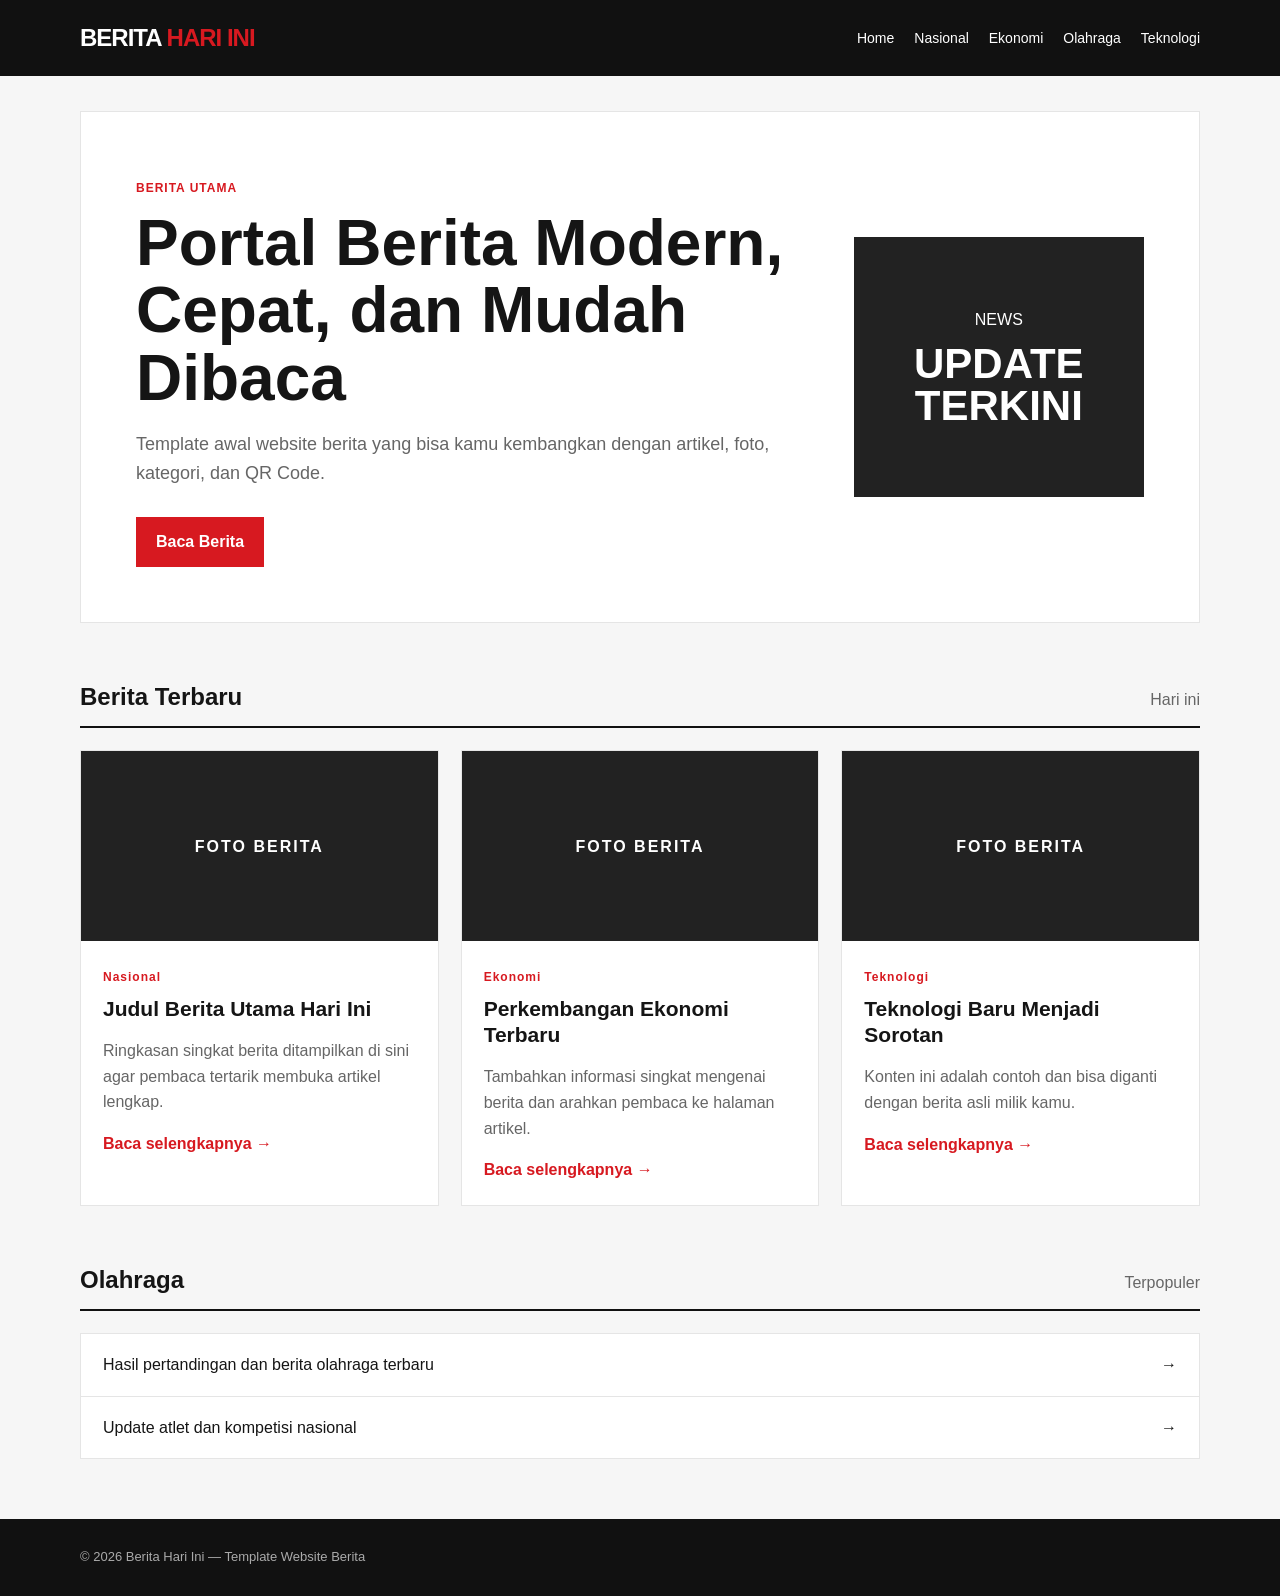
<file: index.html>
<!DOCTYPE html>
<html lang="id">
<head>
    <meta charset="UTF-8">
    <meta name="viewport" content="width=device-width, initial-scale=1.0">
    <title>Berita Hari Ini</title>
    <link rel="stylesheet" href="style.css">
</head>
<body>
    <header class="site-header">
        <div class="container header-inner">
            <a class="logo" href="index.html">BERITA<span>HARI INI</span></a>
            <nav>
                <a href="index.html">Home</a>
                <a href="#nasional">Nasional</a>
                <a href="#ekonomi">Ekonomi</a>
                <a href="#olahraga">Olahraga</a>
                <a href="#teknologi">Teknologi</a>
            </nav>
        </div>
    </header>

    <main class="container">
        <section class="hero">
            <div>
                <p class="label">BERITA UTAMA</p>
                <h1>Portal Berita Modern, Cepat, dan Mudah Dibaca</h1>
                <p class="lead">Template awal website berita yang bisa kamu kembangkan dengan artikel, foto, kategori, dan QR Code.</p>
                <a class="button" href="berita.html">Baca Berita</a>
            </div>
            <div class="hero-card">
                <span>NEWS</span>
                <strong>UPDATE<br>TERKINI</strong>
            </div>
        </section>

        <section class="section" id="nasional">
            <div class="section-title">
                <h2>Berita Terbaru</h2>
                <span>Hari ini</span>
            </div>

            <div class="news-grid">
                <article class="news-card">
                    <div class="placeholder-image">FOTO BERITA</div>
                    <div class="news-content">
                        <span class="category">Nasional</span>
                        <h3>Judul Berita Utama Hari Ini</h3>
                        <p>Ringkasan singkat berita ditampilkan di sini agar pembaca tertarik membuka artikel lengkap.</p>
                        <a href="berita.html">Baca selengkapnya →</a>
                    </div>
                </article>

                <article class="news-card">
                    <div class="placeholder-image">FOTO BERITA</div>
                    <div class="news-content">
                        <span class="category">Ekonomi</span>
                        <h3>Perkembangan Ekonomi Terbaru</h3>
                        <p>Tambahkan informasi singkat mengenai berita dan arahkan pembaca ke halaman artikel.</p>
                        <a href="berita.html">Baca selengkapnya →</a>
                    </div>
                </article>

                <article class="news-card">
                    <div class="placeholder-image">FOTO BERITA</div>
                    <div class="news-content">
                        <span class="category">Teknologi</span>
                        <h3>Teknologi Baru Menjadi Sorotan</h3>
                        <p>Konten ini adalah contoh dan bisa diganti dengan berita asli milik kamu.</p>
                        <a href="berita.html">Baca selengkapnya →</a>
                    </div>
                </article>
            </div>
        </section>

        <section class="section" id="olahraga">
            <div class="section-title">
                <h2>Olahraga</h2>
                <span>Terpopuler</span>
            </div>
            <div class="simple-list">
                <a href="berita.html">Hasil pertandingan dan berita olahraga terbaru <span>→</span></a>
                <a href="berita.html">Update atlet dan kompetisi nasional <span>→</span></a>
            </div>
        </section>
    </main>

    <footer>
        <div class="container">© 2026 Berita Hari Ini — Template Website Berita</div>
    </footer>
</body>
</html>
</file>
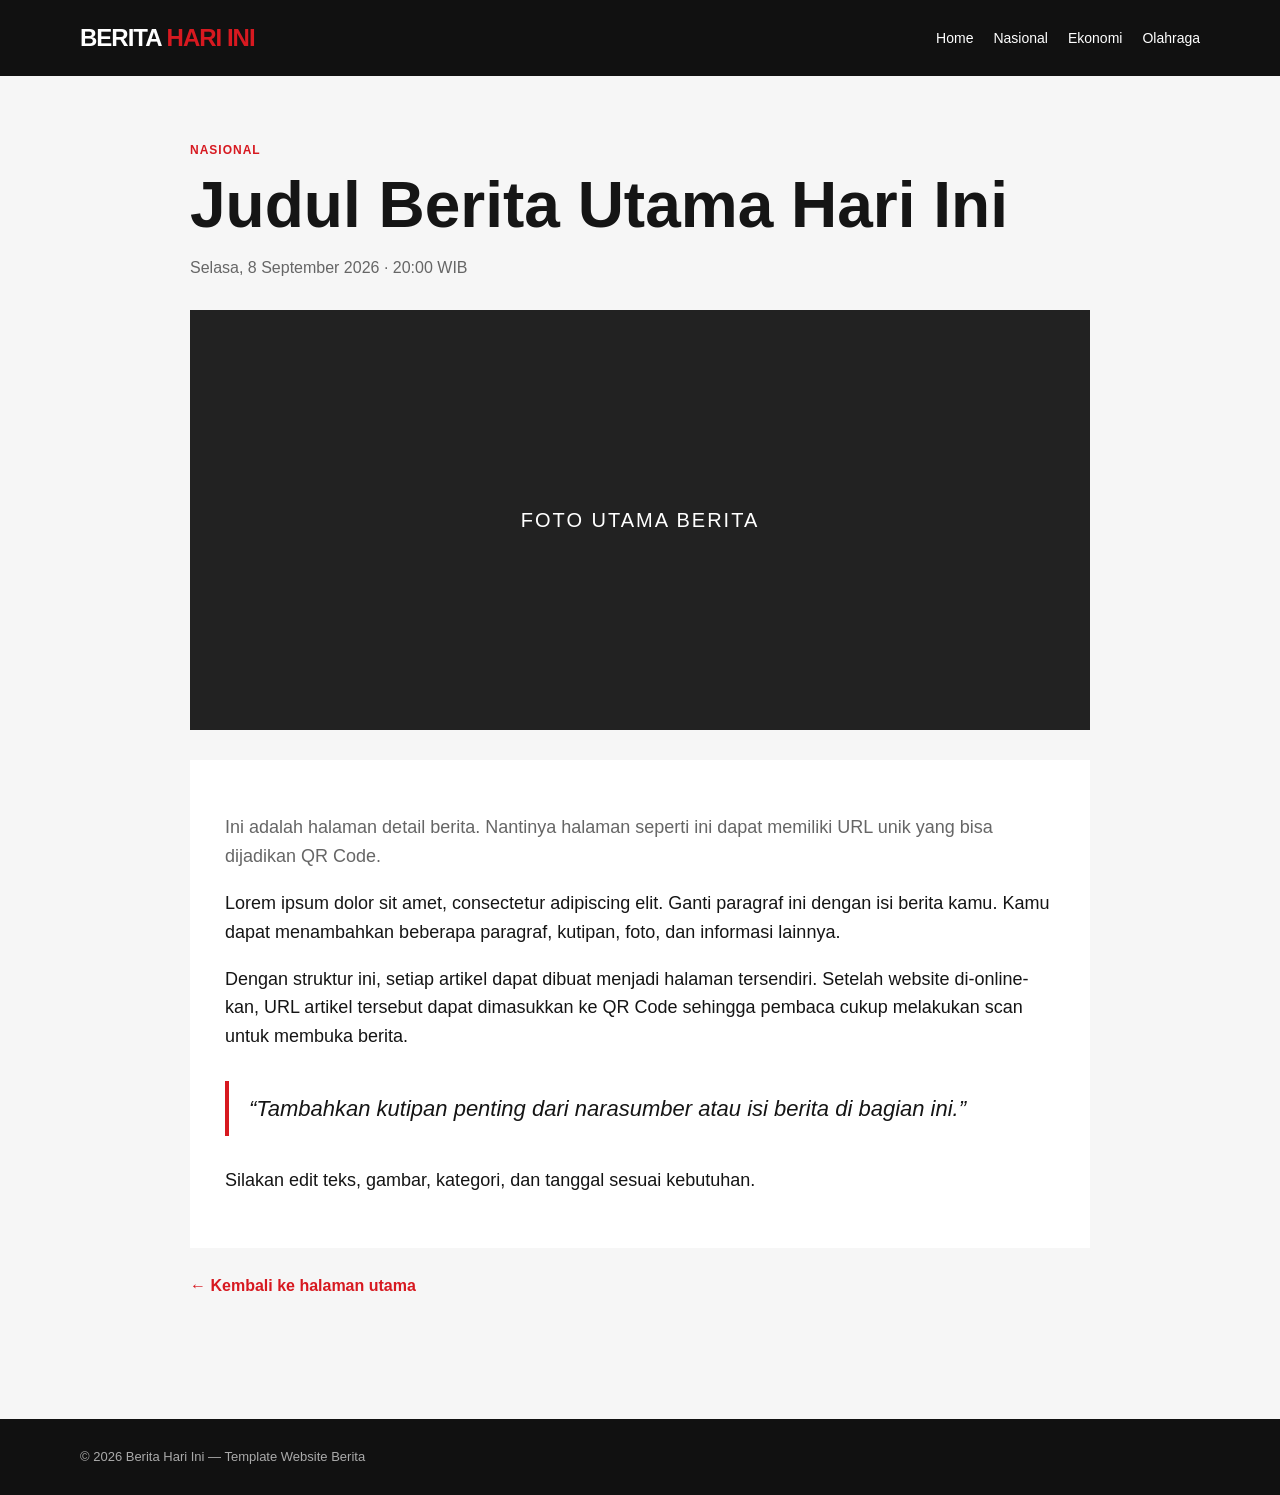
<file: berita.html>
<!DOCTYPE html>
<html lang="id">
<head>
    <meta charset="UTF-8">
    <meta name="viewport" content="width=device-width, initial-scale=1.0">
    <title>Judul Berita Utama - Berita Hari Ini</title>
    <link rel="stylesheet" href="style.css">
</head>
<body>
    <header class="site-header">
        <div class="container header-inner">
            <a class="logo" href="index.html">BERITA<span>HARI INI</span></a>
            <nav>
                <a href="index.html">Home</a>
                <a href="index.html#nasional">Nasional</a>
                <a href="index.html#ekonomi">Ekonomi</a>
                <a href="index.html#olahraga">Olahraga</a>
            </nav>
        </div>
    </header>

    <main class="container article-page">
        <span class="category">NASIONAL</span>
        <h1>Judul Berita Utama Hari Ini</h1>
        <p class="meta">Selasa, 8 September 2026 · 20:00 WIB</p>

        <div class="article-image">FOTO UTAMA BERITA</div>

        <article class="article-body">
            <p class="lead">Ini adalah halaman detail berita. Nantinya halaman seperti ini dapat memiliki URL unik yang bisa dijadikan QR Code.</p>
            <p>Lorem ipsum dolor sit amet, consectetur adipiscing elit. Ganti paragraf ini dengan isi berita kamu. Kamu dapat menambahkan beberapa paragraf, kutipan, foto, dan informasi lainnya.</p>
            <p>Dengan struktur ini, setiap artikel dapat dibuat menjadi halaman tersendiri. Setelah website di-online-kan, URL artikel tersebut dapat dimasukkan ke QR Code sehingga pembaca cukup melakukan scan untuk membuka berita.</p>
            <blockquote>“Tambahkan kutipan penting dari narasumber atau isi berita di bagian ini.”</blockquote>
            <p>Silakan edit teks, gambar, kategori, dan tanggal sesuai kebutuhan.</p>
        </article>

        <a class="back-link" href="index.html">← Kembali ke halaman utama</a>
    </main>

    <footer>
        <div class="container">© 2026 Berita Hari Ini — Template Website Berita</div>
    </footer>
</body>
</html>
</file>
<file: style.css>
* {
    box-sizing: border-box;
}

:root {
    --text: #151515;
    --muted: #666;
    --line: #e5e5e5;
    --bg: #f6f6f6;
    --accent: #d71920;
}

body {
    margin: 0;
    font-family: Arial, Helvetica, sans-serif;
    color: var(--text);
    background: var(--bg);
    line-height: 1.6;
}

.container {
    width: min(1120px, calc(100% - 40px));
    margin: 0 auto;
}

.site-header {
    background: #111;
    color: white;
    position: sticky;
    top: 0;
    z-index: 10;
}

.header-inner {
    min-height: 76px;
    display: flex;
    align-items: center;
    justify-content: space-between;
    gap: 30px;
}

.logo {
    color: white;
    text-decoration: none;
    font-size: 24px;
    font-weight: 900;
    letter-spacing: -1px;
}

.logo span {
    color: var(--accent);
    margin-left: 5px;
}

nav {
    display: flex;
    flex-wrap: wrap;
    gap: 20px;
}

nav a {
    color: white;
    text-decoration: none;
    font-size: 14px;
}

nav a:hover {
    color: #ff4b51;
}

.hero {
    margin-top: 35px;
    background: white;
    padding: 55px;
    display: grid;
    grid-template-columns: 1.4fr .6fr;
    gap: 40px;
    align-items: center;
    border: 1px solid var(--line);
}

.label, .category {
    color: var(--accent);
    font-size: 12px;
    font-weight: 800;
    letter-spacing: 1px;
}

.hero h1 {
    font-size: clamp(36px, 5vw, 64px);
    line-height: 1.05;
    margin: 10px 0 18px;
}

.lead {
    color: var(--muted);
    font-size: 18px;
}

.button {
    display: inline-block;
    margin-top: 12px;
    background: var(--accent);
    color: white;
    text-decoration: none;
    padding: 12px 20px;
    font-weight: 700;
}

.hero-card, .placeholder-image, .article-image {
    background: #222;
    color: white;
    display: flex;
    align-items: center;
    justify-content: center;
}

.hero-card {
    min-height: 260px;
    padding: 30px;
    flex-direction: column;
    text-align: center;
}

.hero-card strong {
    font-size: 42px;
    line-height: 1;
    margin-top: 10px;
}

.section {
    margin: 55px 0;
}

.section-title {
    display: flex;
    justify-content: space-between;
    align-items: baseline;
    border-bottom: 2px solid #111;
    margin-bottom: 22px;
}

.section-title h2 {
    margin: 0 0 10px;
}

.section-title span {
    color: var(--muted);
}

.news-grid {
    display: grid;
    grid-template-columns: repeat(3, 1fr);
    gap: 22px;
}

.news-card {
    background: white;
    border: 1px solid var(--line);
}

.placeholder-image {
    height: 190px;
    font-weight: 800;
    letter-spacing: 2px;
}

.news-content {
    padding: 22px;
}

.news-content h3 {
    font-size: 21px;
    line-height: 1.25;
    margin: 7px 0;
}

.news-content p {
    color: var(--muted);
}

.news-content a, .back-link {
    color: var(--accent);
    font-weight: 700;
    text-decoration: none;
}

.simple-list {
    background: white;
    border: 1px solid var(--line);
}

.simple-list a {
    color: var(--text);
    text-decoration: none;
    display: flex;
    justify-content: space-between;
    padding: 18px 22px;
    border-bottom: 1px solid var(--line);
}

.simple-list a:last-child {
    border-bottom: 0;
}

.article-page {
    max-width: 900px;
    padding: 60px 0;
}

.article-page h1 {
    font-size: clamp(38px, 6vw, 64px);
    line-height: 1.05;
    margin: 10px 0;
}

.meta {
    color: var(--muted);
}

.article-image {
    height: 420px;
    margin: 30px 0;
    font-size: 20px;
    letter-spacing: 2px;
}

.article-body {
    background: white;
    padding: 35px;
    font-size: 18px;
}

.article-body blockquote {
    border-left: 4px solid var(--accent);
    margin: 30px 0;
    padding: 10px 20px;
    font-size: 22px;
    font-style: italic;
}

.back-link {
    display: inline-block;
    margin-top: 25px;
}

footer {
    background: #111;
    color: #aaa;
    padding: 28px 0;
    margin-top: 60px;
    font-size: 13px;
}

@media (max-width: 800px) {
    .header-inner {
        padding: 15px 0;
        align-items: flex-start;
        flex-direction: column;
    }

    nav {
        gap: 12px;
    }

    .hero {
        grid-template-columns: 1fr;
        padding: 30px;
    }

    .news-grid {
        grid-template-columns: 1fr;
    }

    .article-image {
        height: 280px;
    }
}
</file>
